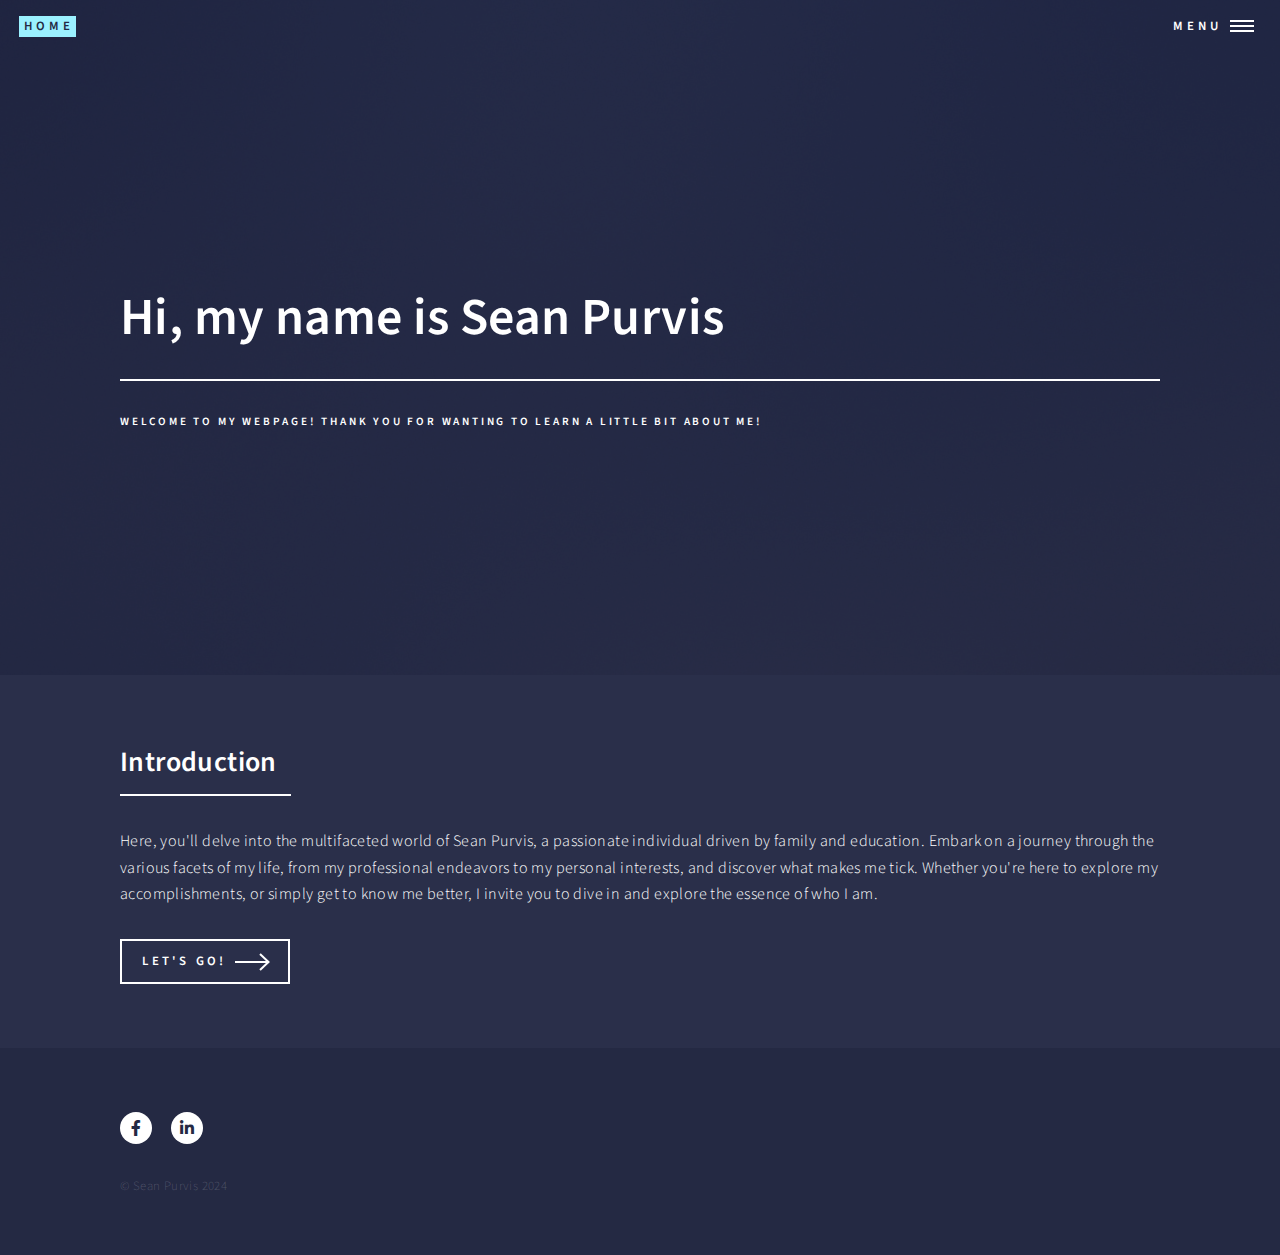
<file: index.html>
<!DOCTYPE HTML>

<html>
	<head>
		<title>Home</title>
		<meta charset="utf-8" >
		<meta name="viewport" content="width=device-width, initial-scale=1, user-scalable=no" >
		<link rel="stylesheet" href="assets/css/styles.min.css" >
		<noscript><link rel="stylesheet" href="assets/css/noscript.css" /></noscript>
	</head>
	<body class="is-preload">

		<!-- Wrapper -->
			<div id="wrapper">

				<!-- Header -->
					<header id="header" class="alt">
						<a href="index.html" class="logo"><strong>Home</strong> 
						<nav>
							<a href="#menu">Menu</a>
						</nav>
					</header>

				<!-- Menu -->
					<nav id="menu">
						<ul class="links">
							
							<li><a href="https://profile.indeed.com/p/seanp-sp39ia1" target="_blank">Résumé</a></li>
							<li><a href="hobbies.html">Hobbies</a></li>
							<li><a href="contact.html">Contact Me</a></li>
						</ul>
						
					</nav>

				<!-- Banner -->
					<section id="banner" class="major">
						<div class="inner">
							<header class="major">
								<h1>Hi, my name is Sean Purvis</h1>
							</header>
							<div class="content">
								<p>Welcome to My Webpage!  Thank you for wanting to learn a little bit about me!</p>
						
							</div>
						</div>
					</section>

				<!-- Main -->
					<div id="main">

						<!-- Two -->
							<section id="two">
								<div class="inner">
									<header class="major">
										<h2>Introduction</h2>
									</header>
									<p>
									Here, you'll delve into the multifaceted world of Sean Purvis, a passionate individual driven by family and education. Embark on a journey through the various facets of my life, from my professional endeavors to my personal interests, and discover what makes me tick. Whether you're here to explore my accomplishments, or simply get to know me better, I invite you to dive in and explore the essence of who I am.</p>
									<ul class="actions">
										<li><a href="hobbies.html" class="button next">Let's Go!</a></li>
									</ul>
								</div>
							</section>

					</div>

				<!-- Footer -->
					<footer id="footer">
						<div class="inner">
							<ul class="icons">
								
								<li><a href="https://www.facebook.com/profile.php?id=100083365343655" class="icon brands alt fa-facebook-f"><span class="label">Facebook</span></a></li>
								<li><a href="https://www.linkedin.com/in/sean-purvis-195b46302/" class="icon brands alt fa-linkedin-in"><span class="label">LinkedIn</span></a></li>
								
							</ul>
							<ul class="copyright">
								<li>&copy; Sean Purvis 2024</li>
							</ul>
						</div>
					</footer>

			</div>

		<!-- Scripts -->
			<script src="assets/js/jquery.min.js"></script>
			<script src="assets/js/jquery.scrolly.min.js"></script>
			<script src="assets/js/jquery.scrollex.min.js"></script>
			<script src="assets/js/browser.min.js"></script>
			<script src="assets/js/breakpoints.min.js"></script>
			<script src="assets/js/util.js"></script>
			<script src="assets/js/main.js"></script>

	</body>
</html>
</file>
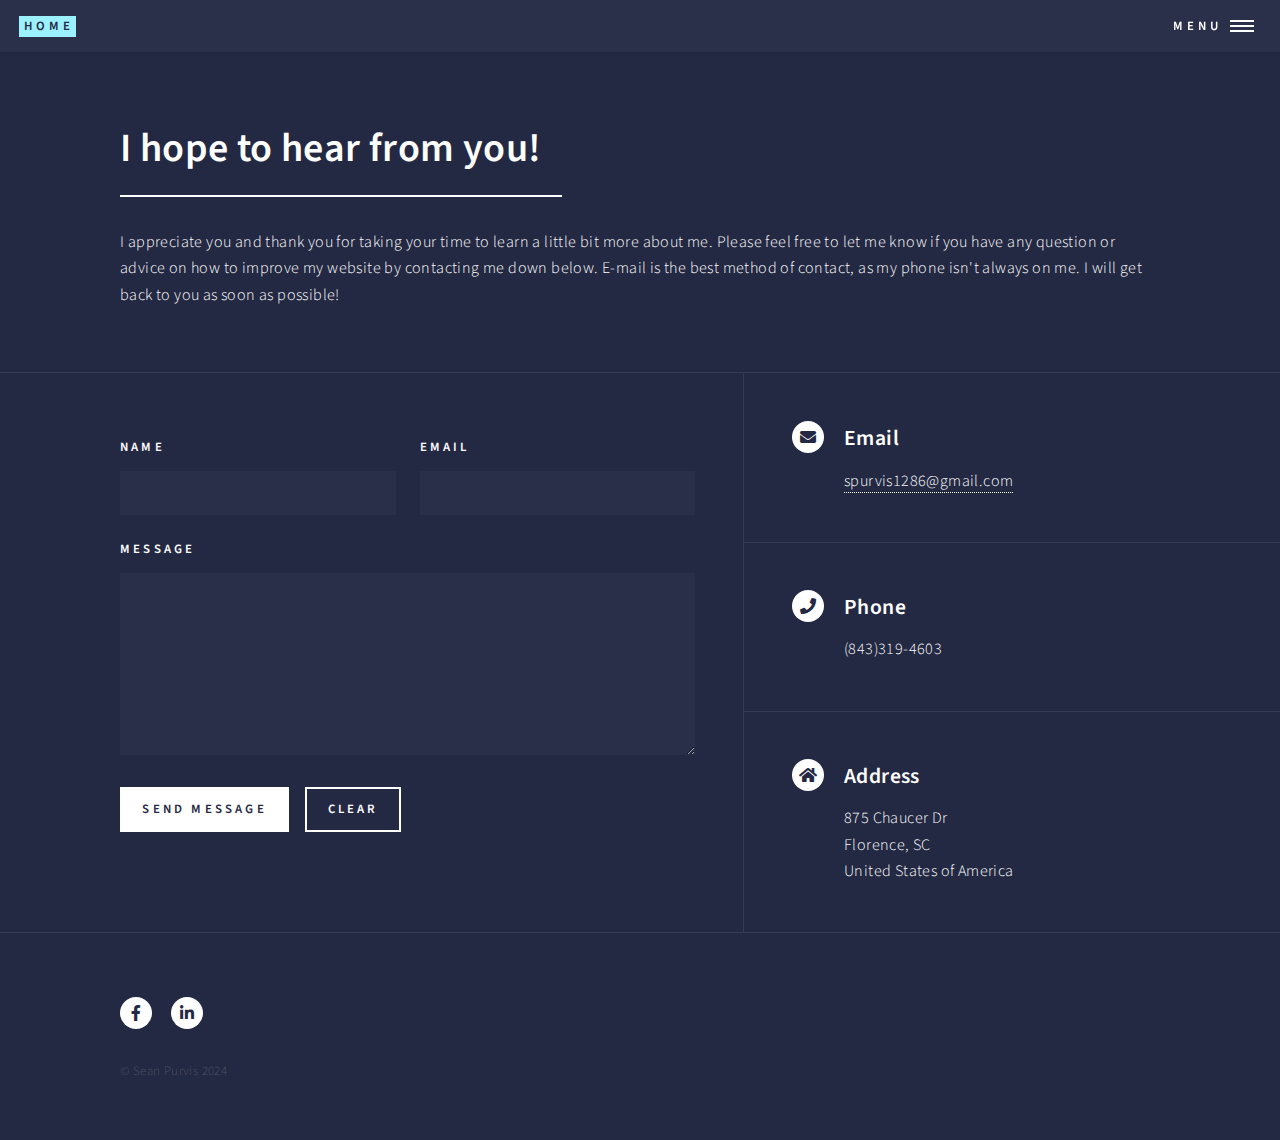
<file: contact.html>
<!DOCTYPE HTML>

<html>
	<head>
		<title>Contact Me</title>
		<meta charset="utf-8" />
		<meta name="viewport" content="width=device-width, initial-scale=1, user-scalable=no" />
		<link rel="stylesheet" href="assets/css/styles.min.css" />
		<noscript><link rel="stylesheet" href="assets/css/noscript.css" /></noscript>
	</head>
	<body class="is-preload">

		<!-- Wrapper -->
			<div id="wrapper">

				<!-- Header -->
					<header id="header">
						<a href="index.html" class="logo"><strong>Home</strong><span></span></a>
						<nav>
							<a href="#menu">Menu</a>
						</nav>
					</header>

				<!-- Menu -->
					<nav id="menu">
						<ul class="links">
							<li><a href="index.html">Home</a></li>
							<li><a href="https://profile.indeed.com/p/seanp-sp39ia1" target="_blank">Résumé</a></li>
							<li><a href="hobbies.html">Hobbies</a></li>
						</ul>
					</nav>

				<!-- Main -->
					<div id="main" class="alt">

						<!-- One -->
							<section id="one">
								<div class="inner">
									<header class="major">
										<h1>I hope to hear from you!</h1>
									</header>
									<p>I appreciate you and thank you for taking your time to learn a little bit more about me.  Please feel free to let me know if you have any question or advice on how to improve my website by contacting me down below.  E-mail is the best method of contact, as my phone isn't always on me.  I will get back to you as soon as possible!</p>
									<p></p>
								</div>
							</section>

					</div>

				<!-- Contact -->
					<section id="contact">
						<div class="inner">
							<section>
								<form method="post" action="#">
									<div class="fields">
										<div class="field half">
											<label for="name">Name</label>
											<input type="text" name="name" id="name" />
										</div>
										<div class="field half">
											<label for="email">Email</label>
											<input type="text" name="email" id="email" />
										</div>
										<div class="field">
											<label for="message">Message</label>
											<textarea name="message" id="message" rows="6"></textarea>
										</div>
									</div>
									<ul class="actions">
										<li><input type="submit" value="Send Message" class="primary" /></li>
										<li><input type="reset" value="Clear" /></li>
									</ul>
								</form>
							</section>
							<section class="split">
								<section>
									<div class="contact-method">
										<span class="icon solid alt fa-envelope"></span>
										<h3>Email</h3>
										<a href="#">spurvis1286@gmail.com</a>
									</div>
								</section>
								<section>
									<div class="contact-method">
										<span class="icon solid alt fa-phone"></span>
										<h3>Phone</h3>
										<span>(843)319-4603</span>
									</div>
								</section>
								<section>
									<div class="contact-method">
										<span class="icon solid alt fa-home"></span>
										<h3>Address</h3>
										<span>875 Chaucer Dr<br />
										Florence, SC<br />
										United States of America</span>
									</div>
								</section>
							</section>
						</div>
					</section>

				<!-- Footer -->
					<footer id="footer">
						<div class="inner">
							<ul class="icons">
								
								<li><a href="https://www.facebook.com/profile.php?id=100083365343655" class="icon brands alt fa-facebook-f"><span class="label">Facebook</span></a></li>
								<li><a href="https://www.linkedin.com/in/sean-purvis-195b46302/" class="icon brands alt fa-linkedin-in"><span class="label">LinkedIn</span></a></li>
								
							</ul>
							<ul class="copyright">
								<li>&copy; Sean Purvis 2024</li>
							</ul>
						</div>
					</footer>

			</div>

		<!-- Scripts -->
			<script src="assets/js/jquery.min.js"></script>
			<script src="assets/js/jquery.scrolly.min.js"></script>
			<script src="assets/js/jquery.scrollex.min.js"></script>
			<script src="assets/js/browser.min.js"></script>
			<script src="assets/js/breakpoints.min.js"></script>
			<script src="assets/js/util.js"></script>
			<script src="assets/js/main.js"></script>

	</body>
</html>
</file>
<file: assets/css/noscript.css>
/* Banner */

	body.is-preload #banner:after {
		opacity: 0.85;
	}

	body.is-preload #banner > .inner {
		-moz-filter: none;
		-webkit-filter: none;
		-ms-filter: none;
		filter: none;
		-moz-transform: none;
		-webkit-transform: none;
		-ms-transform: none;
		transform: none;
		opacity: 1;
	}
</file>
<file: assets/css/styles.min.css>
@import url(fontawesome-all.min.css);@import url(https://fonts.googleapis.com/css?family=Source+Sans+Pro:300,300italic,600,600italic);html,body,div,span,applet,object,iframe,h1,h2,h3,h4,h5,h6,p,blockquote,pre,a,abbr,acronym,address,big,cite,code,del,dfn,em,img,ins,kbd,q,s,samp,small,strike,strong,sub,sup,tt,var,b,u,i,center,dl,dt,dd,ol,ul,li,fieldset,form,label,legend,table,caption,tbody,tfoot,thead,tr,th,td,article,aside,canvas,details,embed,figure,figcaption,footer,header,hgroup,menu,nav,output,ruby,section,summary,time,mark,audio,video{margin:0;padding:0;border:0;font-size:100%;font:inherit;vertical-align:baseline}article,aside,details,figcaption,figure,footer,header,hgroup,menu,nav,section{display:block}body{line-height:1}ol,ul{list-style:none}blockquote,q{quotes:none}blockquote:before,blockquote:after,q:before,q:after{content:'';content:none}table{border-collapse:collapse;border-spacing:0}body{-webkit-text-size-adjust:none}mark{background-color:#fff0;color:inherit}input::-moz-focus-inner{border:0;padding:0}input,select,textarea{-moz-appearance:none;-webkit-appearance:none;-ms-appearance:none;appearance:none}@-ms-viewport{width:device-width}body{-ms-overflow-style:scrollbar}@media screen and (max-width:480px){html,body{min-width:320px}}html{box-sizing:border-box}*,*:before,*:after{box-sizing:inherit}body{background:#242943}body.is-preload *,body.is-preload *:before,body.is-preload *:after{-moz-animation:none!important;-webkit-animation:none!important;-ms-animation:none!important;animation:none!important;-moz-transition:none!important;-webkit-transition:none!important;-ms-transition:none!important;transition:none!important}body,input,select,textarea{color:#fff;font-family:"Source Sans Pro",Helvetica,sans-serif;font-size:17pt;font-weight:300;letter-spacing:.025em;line-height:1.65}@media screen and (max-width:1680px){body,input,select,textarea{font-size:14pt}}@media screen and (max-width:1280px){body,input,select,textarea{font-size:12pt}}@media screen and (max-width:360px){body,input,select,textarea{font-size:11pt}}a{-moz-transition:color 0.2s ease-in-out,border-bottom-color 0.2s ease-in-out;-webkit-transition:color 0.2s ease-in-out,border-bottom-color 0.2s ease-in-out;-ms-transition:color 0.2s ease-in-out,border-bottom-color 0.2s ease-in-out;transition:color 0.2s ease-in-out,border-bottom-color 0.2s ease-in-out;border-bottom:dotted 1px;color:inherit;text-decoration:none}a:hover{border-bottom-color:#fff0;color:#9bf1ff!important}a:active{color:#53e3fb!important}strong,b{color:#fff;font-weight:600}em,i{font-style:italic}p{margin:0 0 2em 0}h1,h2,h3,h4,h5,h6{color:#fff;font-weight:600;line-height:1.65;margin:0 0 1em 0}h1 a,h2 a,h3 a,h4 a,h5 a,h6 a{color:inherit;border-bottom:0}h1{font-size:2.5em}h2{font-size:1.75em}h3{font-size:1.35em}h4{font-size:1.1em}h5{font-size:.9em}h6{font-size:.7em}@media screen and (max-width:736px){h1{font-size:2em}h2{font-size:1.5em}h3{font-size:1.25em}}sub{font-size:.8em;position:relative;top:.5em}sup{font-size:.8em;position:relative;top:-.5em}blockquote{border-left:solid 4px rgb(212 212 255 / .1);font-style:italic;margin:0 0 2em 0;padding:.5em 0 .5em 2em}code{background:rgb(212 212 255 / .035);font-family:"Courier New",monospace;font-size:.9em;margin:0 .25em;padding:.25em .65em}pre{-webkit-overflow-scrolling:touch;font-family:"Courier New",monospace;font-size:.9em;margin:0 0 2em 0}pre code{display:block;line-height:1.75;padding:1em 1.5em;overflow-x:auto}hr{border:0;border-bottom:solid 1px rgb(212 212 255 / .1);margin:2em 0}hr.major{margin:3em 0}.align-left{text-align:left}.align-center{text-align:center}.align-right{text-align:right}.row{display:flex;flex-wrap:wrap;box-sizing:border-box;align-items:stretch}.row>*{box-sizing:border-box}.row.gtr-uniform>*>:last-child{margin-bottom:0}.row.aln-left{justify-content:flex-start}.row.aln-center{justify-content:center}.row.aln-right{justify-content:flex-end}.row.aln-top{align-items:flex-start}.row.aln-middle{align-items:center}.row.aln-bottom{align-items:flex-end}.row>.imp{order:-1}.row>.col-1{width:8.33333%}.row>.off-1{margin-left:8.33333%}.row>.col-2{width:16.66667%}.row>.off-2{margin-left:16.66667%}.row>.col-3{width:25%}.row>.off-3{margin-left:25%}.row>.col-4{width:33.33333%}.row>.off-4{margin-left:33.33333%}.row>.col-5{width:41.66667%}.row>.off-5{margin-left:41.66667%}.row>.col-6{width:50%}.row>.off-6{margin-left:50%}.row>.col-7{width:58.33333%}.row>.off-7{margin-left:58.33333%}.row>.col-8{width:66.66667%}.row>.off-8{margin-left:66.66667%}.row>.col-9{width:75%}.row>.off-9{margin-left:75%}.row>.col-10{width:83.33333%}.row>.off-10{margin-left:83.33333%}.row>.col-11{width:91.66667%}.row>.off-11{margin-left:91.66667%}.row>.col-12{width:100%}.row>.off-12{margin-left:100%}.row.gtr-0{margin-top:0;margin-left:0em}.row.gtr-0>*{padding:0 0 0 0em}.row.gtr-0.gtr-uniform{margin-top:0em}.row.gtr-0.gtr-uniform>*{padding-top:0em}.row.gtr-25{margin-top:0;margin-left:-.5em}.row.gtr-25>*{padding:0 0 0 .5em}.row.gtr-25.gtr-uniform{margin-top:-.5em}.row.gtr-25.gtr-uniform>*{padding-top:.5em}.row.gtr-50{margin-top:0;margin-left:-1em}.row.gtr-50>*{padding:0 0 0 1em}.row.gtr-50.gtr-uniform{margin-top:-1em}.row.gtr-50.gtr-uniform>*{padding-top:1em}.row{margin-top:0;margin-left:-2em}.row>*{padding:0 0 0 2em}.row.gtr-uniform{margin-top:-2em}.row.gtr-uniform>*{padding-top:2em}.row.gtr-150{margin-top:0;margin-left:-3em}.row.gtr-150>*{padding:0 0 0 3em}.row.gtr-150.gtr-uniform{margin-top:-3em}.row.gtr-150.gtr-uniform>*{padding-top:3em}.row.gtr-200{margin-top:0;margin-left:-4em}.row.gtr-200>*{padding:0 0 0 4em}.row.gtr-200.gtr-uniform{margin-top:-4em}.row.gtr-200.gtr-uniform>*{padding-top:4em}@media screen and (max-width:1680px){.row{display:flex;flex-wrap:wrap;box-sizing:border-box;align-items:stretch}.row>*{box-sizing:border-box}.row.gtr-uniform>*>:last-child{margin-bottom:0}.row.aln-left{justify-content:flex-start}.row.aln-center{justify-content:center}.row.aln-right{justify-content:flex-end}.row.aln-top{align-items:flex-start}.row.aln-middle{align-items:center}.row.aln-bottom{align-items:flex-end}.row>.imp-xlarge{order:-1}.row>.col-1-xlarge{width:8.33333%}.row>.off-1-xlarge{margin-left:8.33333%}.row>.col-2-xlarge{width:16.66667%}.row>.off-2-xlarge{margin-left:16.66667%}.row>.col-3-xlarge{width:25%}.row>.off-3-xlarge{margin-left:25%}.row>.col-4-xlarge{width:33.33333%}.row>.off-4-xlarge{margin-left:33.33333%}.row>.col-5-xlarge{width:41.66667%}.row>.off-5-xlarge{margin-left:41.66667%}.row>.col-6-xlarge{width:50%}.row>.off-6-xlarge{margin-left:50%}.row>.col-7-xlarge{width:58.33333%}.row>.off-7-xlarge{margin-left:58.33333%}.row>.col-8-xlarge{width:66.66667%}.row>.off-8-xlarge{margin-left:66.66667%}.row>.col-9-xlarge{width:75%}.row>.off-9-xlarge{margin-left:75%}.row>.col-10-xlarge{width:83.33333%}.row>.off-10-xlarge{margin-left:83.33333%}.row>.col-11-xlarge{width:91.66667%}.row>.off-11-xlarge{margin-left:91.66667%}.row>.col-12-xlarge{width:100%}.row>.off-12-xlarge{margin-left:100%}.row.gtr-0{margin-top:0;margin-left:0em}.row.gtr-0>*{padding:0 0 0 0em}.row.gtr-0.gtr-uniform{margin-top:0em}.row.gtr-0.gtr-uniform>*{padding-top:0em}.row.gtr-25{margin-top:0;margin-left:-.5em}.row.gtr-25>*{padding:0 0 0 .5em}.row.gtr-25.gtr-uniform{margin-top:-.5em}.row.gtr-25.gtr-uniform>*{padding-top:.5em}.row.gtr-50{margin-top:0;margin-left:-1em}.row.gtr-50>*{padding:0 0 0 1em}.row.gtr-50.gtr-uniform{margin-top:-1em}.row.gtr-50.gtr-uniform>*{padding-top:1em}.row{margin-top:0;margin-left:-2em}.row>*{padding:0 0 0 2em}.row.gtr-uniform{margin-top:-2em}.row.gtr-uniform>*{padding-top:2em}.row.gtr-150{margin-top:0;margin-left:-3em}.row.gtr-150>*{padding:0 0 0 3em}.row.gtr-150.gtr-uniform{margin-top:-3em}.row.gtr-150.gtr-uniform>*{padding-top:3em}.row.gtr-200{margin-top:0;margin-left:-4em}.row.gtr-200>*{padding:0 0 0 4em}.row.gtr-200.gtr-uniform{margin-top:-4em}.row.gtr-200.gtr-uniform>*{padding-top:4em}}@media screen and (max-width:1280px){.row{display:flex;flex-wrap:wrap;box-sizing:border-box;align-items:stretch}.row>*{box-sizing:border-box}.row.gtr-uniform>*>:last-child{margin-bottom:0}.row.aln-left{justify-content:flex-start}.row.aln-center{justify-content:center}.row.aln-right{justify-content:flex-end}.row.aln-top{align-items:flex-start}.row.aln-middle{align-items:center}.row.aln-bottom{align-items:flex-end}.row>.imp-large{order:-1}.row>.col-1-large{width:8.33333%}.row>.off-1-large{margin-left:8.33333%}.row>.col-2-large{width:16.66667%}.row>.off-2-large{margin-left:16.66667%}.row>.col-3-large{width:25%}.row>.off-3-large{margin-left:25%}.row>.col-4-large{width:33.33333%}.row>.off-4-large{margin-left:33.33333%}.row>.col-5-large{width:41.66667%}.row>.off-5-large{margin-left:41.66667%}.row>.col-6-large{width:50%}.row>.off-6-large{margin-left:50%}.row>.col-7-large{width:58.33333%}.row>.off-7-large{margin-left:58.33333%}.row>.col-8-large{width:66.66667%}.row>.off-8-large{margin-left:66.66667%}.row>.col-9-large{width:75%}.row>.off-9-large{margin-left:75%}.row>.col-10-large{width:83.33333%}.row>.off-10-large{margin-left:83.33333%}.row>.col-11-large{width:91.66667%}.row>.off-11-large{margin-left:91.66667%}.row>.col-12-large{width:100%}.row>.off-12-large{margin-left:100%}.row.gtr-0{margin-top:0;margin-left:0em}.row.gtr-0>*{padding:0 0 0 0em}.row.gtr-0.gtr-uniform{margin-top:0em}.row.gtr-0.gtr-uniform>*{padding-top:0em}.row.gtr-25{margin-top:0;margin-left:-.375em}.row.gtr-25>*{padding:0 0 0 .375em}.row.gtr-25.gtr-uniform{margin-top:-.375em}.row.gtr-25.gtr-uniform>*{padding-top:.375em}.row.gtr-50{margin-top:0;margin-left:-.75em}.row.gtr-50>*{padding:0 0 0 .75em}.row.gtr-50.gtr-uniform{margin-top:-.75em}.row.gtr-50.gtr-uniform>*{padding-top:.75em}.row{margin-top:0;margin-left:-1.5em}.row>*{padding:0 0 0 1.5em}.row.gtr-uniform{margin-top:-1.5em}.row.gtr-uniform>*{padding-top:1.5em}.row.gtr-150{margin-top:0;margin-left:-2.25em}.row.gtr-150>*{padding:0 0 0 2.25em}.row.gtr-150.gtr-uniform{margin-top:-2.25em}.row.gtr-150.gtr-uniform>*{padding-top:2.25em}.row.gtr-200{margin-top:0;margin-left:-3em}.row.gtr-200>*{padding:0 0 0 3em}.row.gtr-200.gtr-uniform{margin-top:-3em}.row.gtr-200.gtr-uniform>*{padding-top:3em}}@media screen and (max-width:980px){.row{display:flex;flex-wrap:wrap;box-sizing:border-box;align-items:stretch}.row>*{box-sizing:border-box}.row.gtr-uniform>*>:last-child{margin-bottom:0}.row.aln-left{justify-content:flex-start}.row.aln-center{justify-content:center}.row.aln-right{justify-content:flex-end}.row.aln-top{align-items:flex-start}.row.aln-middle{align-items:center}.row.aln-bottom{align-items:flex-end}.row>.imp-medium{order:-1}.row>.col-1-medium{width:8.33333%}.row>.off-1-medium{margin-left:8.33333%}.row>.col-2-medium{width:16.66667%}.row>.off-2-medium{margin-left:16.66667%}.row>.col-3-medium{width:25%}.row>.off-3-medium{margin-left:25%}.row>.col-4-medium{width:33.33333%}.row>.off-4-medium{margin-left:33.33333%}.row>.col-5-medium{width:41.66667%}.row>.off-5-medium{margin-left:41.66667%}.row>.col-6-medium{width:50%}.row>.off-6-medium{margin-left:50%}.row>.col-7-medium{width:58.33333%}.row>.off-7-medium{margin-left:58.33333%}.row>.col-8-medium{width:66.66667%}.row>.off-8-medium{margin-left:66.66667%}.row>.col-9-medium{width:75%}.row>.off-9-medium{margin-left:75%}.row>.col-10-medium{width:83.33333%}.row>.off-10-medium{margin-left:83.33333%}.row>.col-11-medium{width:91.66667%}.row>.off-11-medium{margin-left:91.66667%}.row>.col-12-medium{width:100%}.row>.off-12-medium{margin-left:100%}.row.gtr-0{margin-top:0;margin-left:0em}.row.gtr-0>*{padding:0 0 0 0em}.row.gtr-0.gtr-uniform{margin-top:0em}.row.gtr-0.gtr-uniform>*{padding-top:0em}.row.gtr-25{margin-top:0;margin-left:-.375em}.row.gtr-25>*{padding:0 0 0 .375em}.row.gtr-25.gtr-uniform{margin-top:-.375em}.row.gtr-25.gtr-uniform>*{padding-top:.375em}.row.gtr-50{margin-top:0;margin-left:-.75em}.row.gtr-50>*{padding:0 0 0 .75em}.row.gtr-50.gtr-uniform{margin-top:-.75em}.row.gtr-50.gtr-uniform>*{padding-top:.75em}.row{margin-top:0;margin-left:-1.5em}.row>*{padding:0 0 0 1.5em}.row.gtr-uniform{margin-top:-1.5em}.row.gtr-uniform>*{padding-top:1.5em}.row.gtr-150{margin-top:0;margin-left:-2.25em}.row.gtr-150>*{padding:0 0 0 2.25em}.row.gtr-150.gtr-uniform{margin-top:-2.25em}.row.gtr-150.gtr-uniform>*{padding-top:2.25em}.row.gtr-200{margin-top:0;margin-left:-3em}.row.gtr-200>*{padding:0 0 0 3em}.row.gtr-200.gtr-uniform{margin-top:-3em}.row.gtr-200.gtr-uniform>*{padding-top:3em}}@media screen and (max-width:736px){.row{display:flex;flex-wrap:wrap;box-sizing:border-box;align-items:stretch}.row>*{box-sizing:border-box}.row.gtr-uniform>*>:last-child{margin-bottom:0}.row.aln-left{justify-content:flex-start}.row.aln-center{justify-content:center}.row.aln-right{justify-content:flex-end}.row.aln-top{align-items:flex-start}.row.aln-middle{align-items:center}.row.aln-bottom{align-items:flex-end}.row>.imp-small{order:-1}.row>.col-1-small{width:8.33333%}.row>.off-1-small{margin-left:8.33333%}.row>.col-2-small{width:16.66667%}.row>.off-2-small{margin-left:16.66667%}.row>.col-3-small{width:25%}.row>.off-3-small{margin-left:25%}.row>.col-4-small{width:33.33333%}.row>.off-4-small{margin-left:33.33333%}.row>.col-5-small{width:41.66667%}.row>.off-5-small{margin-left:41.66667%}.row>.col-6-small{width:50%}.row>.off-6-small{margin-left:50%}.row>.col-7-small{width:58.33333%}.row>.off-7-small{margin-left:58.33333%}.row>.col-8-small{width:66.66667%}.row>.off-8-small{margin-left:66.66667%}.row>.col-9-small{width:75%}.row>.off-9-small{margin-left:75%}.row>.col-10-small{width:83.33333%}.row>.off-10-small{margin-left:83.33333%}.row>.col-11-small{width:91.66667%}.row>.off-11-small{margin-left:91.66667%}.row>.col-12-small{width:100%}.row>.off-12-small{margin-left:100%}.row.gtr-0{margin-top:0;margin-left:0em}.row.gtr-0>*{padding:0 0 0 0em}.row.gtr-0.gtr-uniform{margin-top:0em}.row.gtr-0.gtr-uniform>*{padding-top:0em}.row.gtr-25{margin-top:0;margin-left:-.3125em}.row.gtr-25>*{padding:0 0 0 .3125em}.row.gtr-25.gtr-uniform{margin-top:-.3125em}.row.gtr-25.gtr-uniform>*{padding-top:.3125em}.row.gtr-50{margin-top:0;margin-left:-.625em}.row.gtr-50>*{padding:0 0 0 .625em}.row.gtr-50.gtr-uniform{margin-top:-.625em}.row.gtr-50.gtr-uniform>*{padding-top:.625em}.row{margin-top:0;margin-left:-1.25em}.row>*{padding:0 0 0 1.25em}.row.gtr-uniform{margin-top:-1.25em}.row.gtr-uniform>*{padding-top:1.25em}.row.gtr-150{margin-top:0;margin-left:-1.875em}.row.gtr-150>*{padding:0 0 0 1.875em}.row.gtr-150.gtr-uniform{margin-top:-1.875em}.row.gtr-150.gtr-uniform>*{padding-top:1.875em}.row.gtr-200{margin-top:0;margin-left:-2.5em}.row.gtr-200>*{padding:0 0 0 2.5em}.row.gtr-200.gtr-uniform{margin-top:-2.5em}.row.gtr-200.gtr-uniform>*{padding-top:2.5em}}@media screen and (max-width:480px){.row{display:flex;flex-wrap:wrap;box-sizing:border-box;align-items:stretch}.row>*{box-sizing:border-box}.row.gtr-uniform>*>:last-child{margin-bottom:0}.row.aln-left{justify-content:flex-start}.row.aln-center{justify-content:center}.row.aln-right{justify-content:flex-end}.row.aln-top{align-items:flex-start}.row.aln-middle{align-items:center}.row.aln-bottom{align-items:flex-end}.row>.imp-xsmall{order:-1}.row>.col-1-xsmall{width:8.33333%}.row>.off-1-xsmall{margin-left:8.33333%}.row>.col-2-xsmall{width:16.66667%}.row>.off-2-xsmall{margin-left:16.66667%}.row>.col-3-xsmall{width:25%}.row>.off-3-xsmall{margin-left:25%}.row>.col-4-xsmall{width:33.33333%}.row>.off-4-xsmall{margin-left:33.33333%}.row>.col-5-xsmall{width:41.66667%}.row>.off-5-xsmall{margin-left:41.66667%}.row>.col-6-xsmall{width:50%}.row>.off-6-xsmall{margin-left:50%}.row>.col-7-xsmall{width:58.33333%}.row>.off-7-xsmall{margin-left:58.33333%}.row>.col-8-xsmall{width:66.66667%}.row>.off-8-xsmall{margin-left:66.66667%}.row>.col-9-xsmall{width:75%}.row>.off-9-xsmall{margin-left:75%}.row>.col-10-xsmall{width:83.33333%}.row>.off-10-xsmall{margin-left:83.33333%}.row>.col-11-xsmall{width:91.66667%}.row>.off-11-xsmall{margin-left:91.66667%}.row>.col-12-xsmall{width:100%}.row>.off-12-xsmall{margin-left:100%}.row.gtr-0{margin-top:0;margin-left:0em}.row.gtr-0>*{padding:0 0 0 0em}.row.gtr-0.gtr-uniform{margin-top:0em}.row.gtr-0.gtr-uniform>*{padding-top:0em}.row.gtr-25{margin-top:0;margin-left:-.3125em}.row.gtr-25>*{padding:0 0 0 .3125em}.row.gtr-25.gtr-uniform{margin-top:-.3125em}.row.gtr-25.gtr-uniform>*{padding-top:.3125em}.row.gtr-50{margin-top:0;margin-left:-.625em}.row.gtr-50>*{padding:0 0 0 .625em}.row.gtr-50.gtr-uniform{margin-top:-.625em}.row.gtr-50.gtr-uniform>*{padding-top:.625em}.row{margin-top:0;margin-left:-1.25em}.row>*{padding:0 0 0 1.25em}.row.gtr-uniform{margin-top:-1.25em}.row.gtr-uniform>*{padding-top:1.25em}.row.gtr-150{margin-top:0;margin-left:-1.875em}.row.gtr-150>*{padding:0 0 0 1.875em}.row.gtr-150.gtr-uniform{margin-top:-1.875em}.row.gtr-150.gtr-uniform>*{padding-top:1.875em}.row.gtr-200{margin-top:0;margin-left:-2.5em}.row.gtr-200>*{padding:0 0 0 2.5em}.row.gtr-200.gtr-uniform{margin-top:-2.5em}.row.gtr-200.gtr-uniform>*{padding-top:2.5em}}section.special,article.special{text-align:center}header.major{width:-moz-max-content;width:-webkit-max-content;width:-ms-max-content;width:max-content;margin-bottom:2em}header.major>:first-child{margin-bottom:0;width:calc(100% + 0.5em)}header.major>:first-child:after{content:'';background-color:#fff;display:block;height:2px;margin:.325em 0 .5em 0;width:100%}header.major>p{font-size:.7em;font-weight:600;letter-spacing:.25em;margin-bottom:0;text-transform:uppercase}body.is-ie header.major>:first-child:after{max-width:9em}body.is-ie header.major>h1:after{max-width:100%!important}@media screen and (max-width:736px){header.major>p br{display:none}}form{margin:0 0 2em 0}form>:last-child{margin-bottom:0}form>.fields{display:-moz-flex;display:-webkit-flex;display:-ms-flex;display:flex;-moz-flex-wrap:wrap;-webkit-flex-wrap:wrap;-ms-flex-wrap:wrap;flex-wrap:wrap;width:calc(100% + 3em);margin:-1.5em 0 2em -1.5em}form>.fields>.field{-moz-flex-grow:0;-webkit-flex-grow:0;-ms-flex-grow:0;flex-grow:0;-moz-flex-shrink:0;-webkit-flex-shrink:0;-ms-flex-shrink:0;flex-shrink:0;padding:1.5em 0 0 1.5em;width:calc(100% - 1.5em)}form>.fields>.field.half{width:calc(50% - 0.75em)}form>.fields>.field.third{width:calc(100%/3 - 0.5em)}form>.fields>.field.quarter{width:calc(25% - 0.375em)}@media screen and (max-width:480px){form>.fields{width:calc(100% + 3em);margin:-1.5em 0 2em -1.5em}form>.fields>.field{padding:1.5em 0 0 1.5em;width:calc(100% - 1.5em)}form>.fields>.field.half{width:calc(100% - 1.5em)}form>.fields>.field.third{width:calc(100% - 1.5em)}form>.fields>.field.quarter{width:calc(100% - 1.5em)}}label{color:#fff;display:block;font-size:.8em;font-weight:600;letter-spacing:.25em;margin:0 0 1em 0;text-transform:uppercase}input[type="text"],input[type="password"],input[type="email"],input[type="tel"],input[type="search"],input[type="url"],select,textarea{-moz-appearance:none;-webkit-appearance:none;-ms-appearance:none;appearance:none;background:rgb(212 212 255 / .035);border:none;border-radius:0;color:inherit;display:block;outline:0;padding:0 1em;text-decoration:none;width:100%}input[type="text"]:invalid,input[type="password"]:invalid,input[type="email"]:invalid,input[type="tel"]:invalid,input[type="search"]:invalid,input[type="url"]:invalid,select:invalid,textarea:invalid{box-shadow:none}input[type="text"]:focus,input[type="password"]:focus,input[type="email"]:focus,input[type="tel"]:focus,input[type="search"]:focus,input[type="url"]:focus,select:focus,textarea:focus{border-color:#9bf1ff;box-shadow:0 0 0 2px #9bf1ff}select{background-image:url("data:image/svg+xml;charset=utf8,%3Csvg xmlns='http://www.w3.org/2000/svg' width='40' height='40' preserveAspectRatio='none' viewBox='0 0 40 40'%3E%3Cpath d='M9.4,12.3l10.4,10.4l10.4-10.4c0.2-0.2,0.5-0.4,0.9-0.4c0.3,0,0.6,0.1,0.9,0.4l3.3,3.3c0.2,0.2,0.4,0.5,0.4,0.9 c0,0.4-0.1,0.6-0.4,0.9L20.7,31.9c-0.2,0.2-0.5,0.4-0.9,0.4c-0.3,0-0.6-0.1-0.9-0.4L4.3,17.3c-0.2-0.2-0.4-0.5-0.4-0.9 c0-0.4,0.1-0.6,0.4-0.9l3.3-3.3c0.2-0.2,0.5-0.4,0.9-0.4S9.1,12.1,9.4,12.3z' fill='rgba(212, 212, 255, 0.1)' /%3E%3C/svg%3E");background-size:1.25rem;background-repeat:no-repeat;background-position:calc(100% - 1rem) center;height:2.75em;padding-right:2.75em;text-overflow:ellipsis}select option{color:#fff;background:#242943}select:focus::-ms-value{background-color:#fff0}select::-ms-expand{display:none}input[type="text"],input[type="password"],input[type="email"],input[type="tel"],input[type="search"],input[type="url"],select{height:2.75em}textarea{padding:.75em 1em}input[type="checkbox"],input[type="radio"]{-moz-appearance:none;-webkit-appearance:none;-ms-appearance:none;appearance:none;display:block;float:left;margin-right:-2em;opacity:0;width:1em;z-index:-1}input[type="checkbox"]+label,input[type="radio"]+label{text-decoration:none;color:#fff;cursor:pointer;display:inline-block;font-weight:300;padding-left:2.65em;padding-right:.75em;position:relative}input[type="checkbox"]+label:before,input[type="radio"]+label:before{-moz-osx-font-smoothing:grayscale;-webkit-font-smoothing:antialiased;display:inline-block;font-style:normal;font-variant:normal;text-rendering:auto;line-height:1;text-transform:none!important;font-family:'Font Awesome 5 Free';font-weight:900}input[type="checkbox"]+label:before,input[type="radio"]+label:before{background:rgb(212 212 255 / .035);content:'';display:inline-block;font-size:.8em;height:2.0625em;left:0;letter-spacing:0;line-height:2.0625em;position:absolute;text-align:center;top:0;width:2.0625em}input[type="checkbox"]:checked+label:before,input[type="radio"]:checked+label:before{background:#fff;border-color:#9bf1ff;content:'\f00c';color:#242943}input[type="checkbox"]:focus+label:before,input[type="radio"]:focus+label:before{box-shadow:0 0 0 2px #9bf1ff}input[type="radio"]+label:before{border-radius:100%}::-webkit-input-placeholder{color:rgb(244 244 255 / .2)!important;opacity:1}:-moz-placeholder{color:rgb(244 244 255 / .2)!important;opacity:1}::-moz-placeholder{color:rgb(244 244 255 / .2)!important;opacity:1}:-ms-input-placeholder{color:rgb(244 244 255 / .2)!important;opacity:1}.box{border:solid 1px rgb(212 212 255 / .1);margin-bottom:2em;padding:1.5em}.box>:last-child,.box>:last-child>:last-child,.box>:last-child>:last-child>:last-child{margin-bottom:0}.box.alt{border:0;border-radius:0;padding:0}.icon{text-decoration:none;border-bottom:none;position:relative}.icon:before{-moz-osx-font-smoothing:grayscale;-webkit-font-smoothing:antialiased;display:inline-block;font-style:normal;font-variant:normal;text-rendering:auto;line-height:1;text-transform:none!important;font-family:'Font Awesome 5 Free';font-weight:400}.icon>.label{display:none}.icon:before{line-height:inherit}.icon.solid:before{font-weight:900}.icon.brands:before{font-family:'Font Awesome 5 Brands'}.icon.alt:before{background-color:#fff;border-radius:100%;color:#242943;display:inline-block;height:2em;line-height:2em;text-align:center;width:2em}a.icon.alt:before{-moz-transition:background-color 0.2s ease-in-out;-webkit-transition:background-color 0.2s ease-in-out;-ms-transition:background-color 0.2s ease-in-out;transition:background-color 0.2s ease-in-out}a.icon.alt:hover:before{background-color:#6fc3df}a.icon.alt:active:before{background-color:#37a6cb}.image{width:100%;height:auto;display:block;margin:auto}.image img{display:block}.image.left,.image.right{width:30%}.image.left img,.image.right img{width:100%}.image.left{float:left;margin:0 1.5em 1.25em 0;top:.25em}.image.right{float:right;margin:0 0 1.25em 1.5em;top:.25em}.image.fit{display:block;margin:0 0 2em 0;width:100%}.image.fit img{width:100%}.image.main{display:block;margin:2.5em 0;width:100%}.image.main img{width:100%}@media screen and (max-width:736px){.image.main{margin:1.5em 0}}ol{list-style:decimal;margin:0 0 2em 0;padding-left:1.25em}ol li{padding-left:.25em}ul{list-style:disc;margin:0 0 2em 0;padding-left:1em}ul li{padding-left:.5em}ul.alt{list-style:none;padding-left:0}ul.alt li{border-top:solid 1px rgb(212 212 255 / .1);padding:.5em 0}ul.alt li:first-child{border-top:0;padding-top:0}dl{margin:0 0 2em 0}dl dt{display:block;font-weight:600;margin:0 0 1em 0}dl dd{margin-left:2em}ul.actions{display:-moz-flex;display:-webkit-flex;display:-ms-flex;display:flex;cursor:default;list-style:none;margin-left:-1em;padding-left:0}ul.actions li{padding:0 0 0 1em;vertical-align:middle}ul.actions.special{-moz-justify-content:center;-webkit-justify-content:center;-ms-justify-content:center;justify-content:center;width:100%;margin-left:0}ul.actions.special li:first-child{padding-left:0}ul.actions.stacked{-moz-flex-direction:column;-webkit-flex-direction:column;-ms-flex-direction:column;flex-direction:column;margin-left:0}ul.actions.stacked li{padding:1.3em 0 0 0}ul.actions.stacked li:first-child{padding-top:0}ul.actions.fit{width:calc(100% + 1em)}ul.actions.fit li{-moz-flex-grow:1;-webkit-flex-grow:1;-ms-flex-grow:1;flex-grow:1;-moz-flex-shrink:1;-webkit-flex-shrink:1;-ms-flex-shrink:1;flex-shrink:1;width:100%}ul.actions.fit li>*{width:100%}ul.actions.fit.stacked{width:100%}ul.icons{cursor:default;list-style:none;padding-left:0}ul.icons li{display:inline-block;padding:0 1em 0 0}ul.icons li:last-child{padding-right:0}@media screen and (max-width:736px){ul.icons li{padding:0 .75em 0 0}}ul.pagination{cursor:default;list-style:none;padding-left:0}ul.pagination li{display:inline-block;padding-left:0;vertical-align:middle}ul.pagination li>.page{-moz-transition:background-color 0.2s ease-in-out,color 0.2s ease-in-out;-webkit-transition:background-color 0.2s ease-in-out,color 0.2s ease-in-out;-ms-transition:background-color 0.2s ease-in-out,color 0.2s ease-in-out;transition:background-color 0.2s ease-in-out,color 0.2s ease-in-out;border-bottom:0;display:inline-block;font-size:.8em;font-weight:600;height:1.5em;line-height:1.5em;margin:0 .125em;min-width:1.5em;padding:0 .5em;text-align:center}ul.pagination li>.page.active{background-color:#fff;color:#242943}ul.pagination li>.page.active:hover{background-color:#9bf1ff;color:#242943!important}ul.pagination li>.page.active:active{background-color:#53e3fb}ul.pagination li:first-child{padding-right:.75em}ul.pagination li:last-child{padding-left:.75em}@media screen and (max-width:480px){ul.pagination li:nth-child(n+2):nth-last-child(n+2){display:none}ul.pagination li:first-child{padding-right:0}}.table-wrapper{-webkit-overflow-scrolling:touch;overflow-x:auto}table{margin:0 0 2em 0;width:100%}table tbody tr{border:solid 1px rgb(212 212 255 / .1);border-left:0;border-right:0}table tbody tr:nth-child(2n+1){background-color:rgb(212 212 255 / .035)}table td{padding:.75em .75em}table th{color:#fff;font-size:.9em;font-weight:600;padding:0 .75em .75em .75em;text-align:left}table thead{border-bottom:solid 2px rgb(212 212 255 / .1)}table tfoot{border-top:solid 2px rgb(212 212 255 / .1)}table.alt{border-collapse:separate}table.alt tbody tr td{border:solid 1px rgb(212 212 255 / .1);border-left-width:0;border-top-width:0}table.alt tbody tr td:first-child{border-left-width:1px}table.alt tbody tr:first-child td{border-top-width:1px}table.alt thead{border-bottom:0}table.alt tfoot{border-top:0}input[type="submit"],input[type="reset"],input[type="button"],button,.button{-moz-appearance:none;-webkit-appearance:none;-ms-appearance:none;appearance:none;-moz-transition:background-color 0.2s ease-in-out,box-shadow 0.2s ease-in-out,color 0.2s ease-in-out;-webkit-transition:background-color 0.2s ease-in-out,box-shadow 0.2s ease-in-out,color 0.2s ease-in-out;-ms-transition:background-color 0.2s ease-in-out,box-shadow 0.2s ease-in-out,color 0.2s ease-in-out;transition:background-color 0.2s ease-in-out,box-shadow 0.2s ease-in-out,color 0.2s ease-in-out;background-color:#fff0;border:0;border-radius:0;box-shadow:inset 0 0 0 2px #fff;color:#fff;cursor:pointer;display:inline-block;font-size:.8em;font-weight:600;height:3.5em;letter-spacing:.25em;line-height:3.5em;padding:0 1.75em;text-align:center;text-decoration:none;text-transform:uppercase;white-space:nowrap}input[type="submit"]:hover,input[type="submit"]:active,input[type="reset"]:hover,input[type="reset"]:active,input[type="button"]:hover,input[type="button"]:active,button:hover,button:active,.button:hover,.button:active{box-shadow:inset 0 0 0 2px #9bf1ff;color:#9bf1ff}input[type="submit"]:active,input[type="reset"]:active,input[type="button"]:active,button:active,.button:active{background-color:rgb(155 241 255 / .1);box-shadow:inset 0 0 0 2px #53e3fb;color:#53e3fb}input[type="submit"].icon:before,input[type="reset"].icon:before,input[type="button"].icon:before,button.icon:before,.button.icon:before{margin-right:.5em}input[type="submit"].fit,input[type="reset"].fit,input[type="button"].fit,button.fit,.button.fit{width:100%}input[type="submit"].small,input[type="reset"].small,input[type="button"].small,button.small,.button.small{font-size:.6em}input[type="submit"].large,input[type="reset"].large,input[type="button"].large,button.large,.button.large{font-size:1.25em;height:3em;line-height:3em}input[type="submit"].next,input[type="reset"].next,input[type="button"].next,button.next,.button.next{padding-right:4.5em;position:relative}input[type="submit"].next:before,input[type="submit"].next:after,input[type="reset"].next:before,input[type="reset"].next:after,input[type="button"].next:before,input[type="button"].next:after,button.next:before,button.next:after,.button.next:before,.button.next:after{-moz-transition:opacity 0.2s ease-in-out;-webkit-transition:opacity 0.2s ease-in-out;-ms-transition:opacity 0.2s ease-in-out;transition:opacity 0.2s ease-in-out;background-position:center right;background-repeat:no-repeat;background-size:36px 24px;content:'';display:block;height:100%;position:absolute;right:1.5em;top:0;vertical-align:middle;width:36px}input[type="submit"].next:before,input[type="reset"].next:before,input[type="button"].next:before,button.next:before,.button.next:before{background-image:url("data:image/svg+xml;charset=utf8,%3Csvg xmlns='http://www.w3.org/2000/svg' xmlns:xlink='http://www.w3.org/1999/xlink' width='36px' height='24px' viewBox='0 0 36 24' zoomAndPan='disable'%3E%3Cstyle%3Eline %7B stroke: %23ffffff%3B stroke-width: 2px%3B %7D%3C/style%3E%3Cline x1='0' y1='12' x2='34' y2='12' /%3E%3Cline x1='25' y1='4' x2='34' y2='12.5' /%3E%3Cline x1='25' y1='20' x2='34' y2='11.5' /%3E%3C/svg%3E")}input[type="submit"].next:after,input[type="reset"].next:after,input[type="button"].next:after,button.next:after,.button.next:after{background-image:url("data:image/svg+xml;charset=utf8,%3Csvg xmlns='http://www.w3.org/2000/svg' xmlns:xlink='http://www.w3.org/1999/xlink' width='36px' height='24px' viewBox='0 0 36 24' zoomAndPan='disable'%3E%3Cstyle%3Eline %7B stroke: %239bf1ff%3B stroke-width: 2px%3B %7D%3C/style%3E%3Cline x1='0' y1='12' x2='34' y2='12' /%3E%3Cline x1='25' y1='4' x2='34' y2='12.5' /%3E%3Cline x1='25' y1='20' x2='34' y2='11.5' /%3E%3C/svg%3E");opacity:0;z-index:1}input[type="submit"].next:hover:after,input[type="submit"].next:active:after,input[type="reset"].next:hover:after,input[type="reset"].next:active:after,input[type="button"].next:hover:after,input[type="button"].next:active:after,button.next:hover:after,button.next:active:after,.button.next:hover:after,.button.next:active:after{opacity:1}@media screen and (max-width:1280px){input[type="submit"].next,input[type="reset"].next,input[type="button"].next,button.next,.button.next{padding-right:5em}}input[type="submit"].primary,input[type="reset"].primary,input[type="button"].primary,button.primary,.button.primary{background-color:#fff;box-shadow:none;color:#242943}input[type="submit"].primary:hover,input[type="submit"].primary:active,input[type="reset"].primary:hover,input[type="reset"].primary:active,input[type="button"].primary:hover,input[type="button"].primary:active,button.primary:hover,button.primary:active,.button.primary:hover,.button.primary:active{background-color:#9bf1ff;color:#242943!important}input[type="submit"].primary:active,input[type="reset"].primary:active,input[type="button"].primary:active,button.primary:active,.button.primary:active{background-color:#53e3fb}input[type="submit"].disabled,input[type="submit"]:disabled,input[type="reset"].disabled,input[type="reset"]:disabled,input[type="button"].disabled,input[type="button"]:disabled,button.disabled,button:disabled,.button.disabled,.button:disabled{pointer-events:none;cursor:default;opacity:.25}.tiles{display:-moz-flex;display:-webkit-flex;display:-ms-flex;display:flex;-moz-flex-wrap:wrap;-webkit-flex-wrap:wrap;-ms-flex-wrap:wrap;flex-wrap:wrap;border-top:0!important}.tiles+*{border-top:0!important}.tiles article{-moz-align-items:center;-webkit-align-items:center;-ms-align-items:center;align-items:center;display:-moz-flex;display:-webkit-flex;display:-ms-flex;display:flex;-moz-transition:-moz-transform 0.25s ease,opacity 0.25s ease,-moz-filter 1s ease,-webkit-filter 1s ease;-webkit-transition:-webkit-transform 0.25s ease,opacity 0.25s ease,-webkit-filter 1s ease,-webkit-filter 1s ease;-ms-transition:-ms-transform 0.25s ease,opacity 0.25s ease,-ms-filter 1s ease,-webkit-filter 1s ease;transition:transform 0.25s ease,opacity 0.25s ease,filter 1s ease,-webkit-filter 1s ease;padding:4em 4em 2em 4em;background-position:center;background-repeat:no-repeat;background-size:cover;cursor:default;height:40vh;max-height:40em;min-height:23em;overflow:hidden;position:relative;width:40%}.tiles article .image{display:none}.tiles article header{position:relative;z-index:3}.tiles article h3{font-size:1.75em}.tiles article h3 a:hover{color:inherit!important}.tiles article .link.primary{border:0;height:100%;left:0;position:absolute;top:0;width:100%;z-index:4}.tiles article:before{-moz-transition:opacity 0.5s ease;-webkit-transition:opacity 0.5s ease;-ms-transition:opacity 0.5s ease;transition:opacity 0.5s ease;bottom:0;content:'';display:block;height:100%;left:0;opacity:.85;position:absolute;width:100%;z-index:2}.tiles article:after{background-color:rgb(36 41 67 / .25);content:'';display:block;height:100%;left:0;position:absolute;top:0;width:100%;z-index:1}.tiles article:hover:before{opacity:0}.tiles article.is-transitioning{-moz-transform:scale(.95);-webkit-transform:scale(.95);-ms-transform:scale(.95);transform:scale(.95);-moz-filter:blur(.5em);-webkit-filter:blur(.5em);-ms-filter:blur(.5em);filter:blur(.5em);opacity:0}.tiles article:nth-child(4n - 1),.tiles article:nth-child(4n - 2){width:60%}.tiles article:nth-child(6n - 5):before{background-color:#6fc3df}.tiles article:nth-child(6n - 4):before{background-color:#8d82c4}.tiles article:nth-child(6n - 3):before{background-color:#ec8d81}.tiles article:nth-child(6n - 2):before{background-color:#e7b788}.tiles article:nth-child(6n - 1):before{background-color:#8ea9e8}.tiles article:nth-child(6n):before{background-color:#87c5a4}@media screen and (max-width:1280px){.tiles article{padding:4em 3em 2em 3em;height:30vh;max-height:30em;min-height:20em}}@media screen and (max-width:980px){.tiles article{width:50%!important}}@media screen and (max-width:736px){.tiles article{padding:3em 1.5em 1em 1.5em;height:16em;max-height:none;min-height:0}.tiles article h3{font-size:1.5em}}@media screen and (max-width:480px){.tiles{display:block}.tiles article{height:20em;width:100%!important}}.contact-method{margin:0 0 2em 0;padding-left:3.25em;position:relative}.contact-method .icon{left:0;position:absolute;top:0}.contact-method h3{margin:0 0 .5em 0}.spotlights{border-top:0!important}.spotlights+*{border-top:0!important}.spotlights>section{display:-moz-flex;display:-webkit-flex;display:-ms-flex;display:flex;-moz-flex-direction:row;-webkit-flex-direction:row;-ms-flex-direction:row;flex-direction:row;background-color:#2e3450}.spotlights>section>.image{background-position:center center;background-size:cover;border-radius:0;display:block;position:relative;width:30%}.spotlights>section>.image img{border-radius:0;display:block;max-width:100%}.spotlights>section>.image:before{background:rgb(36 41 67 / .9);content:'';display:block;height:100%;left:0;opacity:0;position:absolute;top:0;width:100%}.spotlights>section>.content{display:-moz-flex;display:-webkit-flex;display:-ms-flex;display:flex;-moz-flex-direction:column;-webkit-flex-direction:column;-ms-flex-direction:column;flex-direction:column;-moz-justify-content:center;-webkit-justify-content:center;-ms-justify-content:center;justify-content:center;-moz-align-items:center;-webkit-align-items:center;-ms-align-items:center;align-items:center;padding:2em 3em .1em 3em;width:70%}.spotlights>section>.content>.inner{margin:0 auto;max-width:100%;width:65em}.spotlights>section:nth-child(2n){-moz-flex-direction:row-reverse;-webkit-flex-direction:row-reverse;-ms-flex-direction:row-reverse;flex-direction:row-reverse;background-color:#333856}.spotlights>section:nth-child(2n)>.content{-moz-align-items:-moz-flex-end;-webkit-align-items:-webkit-flex-end;-ms-align-items:-ms-flex-end;align-items:flex-end}@media screen and (max-width:1680px){.spotlights>section>.image{width:40%}.spotlights>section>.content{width:60%}}@media screen and (max-width:1280px){.spotlights>section>.image{width:45%}.spotlights>section>.content{width:55%}}@media screen and (max-width:980px){.spotlights>section{display:block}.spotlights>section>.image{width:100%}.spotlights>section>.content{padding:4em 3em 2em 3em;width:100%}}@media screen and (max-width:736px){.spotlights>section>.content{padding:3em 1.5em 1em 1.5em}}@-moz-keyframes reveal-header{0%{top:-4em;opacity:0}100%{top:0;opacity:1}}@-webkit-keyframes reveal-header{0%{top:-4em;opacity:0}100%{top:0;opacity:1}}@-ms-keyframes reveal-header{0%{top:-4em;opacity:0}100%{top:0;opacity:1}}@keyframes reveal-header{0%{top:-4em;opacity:0}100%{top:0;opacity:1}}#header{display:-moz-flex;display:-webkit-flex;display:-ms-flex;display:flex;background-color:#2a2f4a;box-shadow:0 0 .25em 0 rgb(0 0 0 / .15);cursor:default;font-weight:600;height:3.25em;left:0;letter-spacing:.25em;line-height:3.25em;margin:0;position:fixed;text-transform:uppercase;top:0;width:100%;z-index:10000}#header .logo{border:0;display:inline-block;font-size:.8em;height:inherit;line-height:inherit;padding:0 1.5em}#header .logo strong{-moz-transition:background-color 0.2s ease-in-out,color 0.2s ease-in-out;-webkit-transition:background-color 0.2s ease-in-out,color 0.2s ease-in-out;-ms-transition:background-color 0.2s ease-in-out,color 0.2s ease-in-out;transition:background-color 0.2s ease-in-out,color 0.2s ease-in-out;background-color:#fff;color:#242943;display:inline-block;line-height:1.65em;margin-right:.325em;padding:0 .125em 0 .375em}#header .logo:hover strong{background-color:#9bf1ff}#header .logo:active strong{background-color:#53e3fb}#header nav{display:-moz-flex;display:-webkit-flex;display:-ms-flex;display:flex;-moz-justify-content:-moz-flex-end;-webkit-justify-content:-webkit-flex-end;-ms-justify-content:-ms-flex-end;justify-content:flex-end;-moz-flex-grow:1;-webkit-flex-grow:1;-ms-flex-grow:1;flex-grow:1;height:inherit;line-height:inherit}#header nav a{border:0;display:block;font-size:.8em;height:inherit;line-height:inherit;padding:0 .75em;position:relative;vertical-align:middle}#header nav a:last-child{padding-right:1.5em}#header nav a[href="#menu"]{padding-right:3.325em!important}#header nav a[href="#menu"]:before,#header nav a[href="#menu"]:after{background-image:url("data:image/svg+xml;charset=utf8,%3Csvg xmlns='http://www.w3.org/2000/svg' width='24' height='32' viewBox='0 0 24 32' preserveAspectRatio='none'%3E%3Cstyle%3Eline %7B stroke-width: 2px%3B stroke: %23ffffff%3B %7D%3C/style%3E%3Cline x1='0' y1='11' x2='24' y2='11' /%3E%3Cline x1='0' y1='21' x2='24' y2='21' /%3E%3Cline x1='0' y1='16' x2='24' y2='16' /%3E%3C/svg%3E");background-position:center;background-repeat:no-repeat;background-size:24px 32px;content:'';display:block;height:100%;position:absolute;right:1.5em;top:0;vertical-align:middle;width:24px}#header nav a[href="#menu"]:after{-moz-transition:opacity 0.2s ease-in-out;-webkit-transition:opacity 0.2s ease-in-out;-ms-transition:opacity 0.2s ease-in-out;transition:opacity 0.2s ease-in-out;background-image:url("data:image/svg+xml;charset=utf8,%3Csvg xmlns='http://www.w3.org/2000/svg' width='24' height='32' viewBox='0 0 24 32' preserveAspectRatio='none'%3E%3Cstyle%3Eline %7B stroke-width: 2px%3B stroke: %239bf1ff%3B %7D%3C/style%3E%3Cline x1='0' y1='11' x2='24' y2='11' /%3E%3Cline x1='0' y1='21' x2='24' y2='21' /%3E%3Cline x1='0' y1='16' x2='24' y2='16' /%3E%3C/svg%3E");opacity:0;z-index:1}#header nav a[href="#menu"]:hover:after,#header nav a[href="#menu"]:active:after{opacity:1}#header nav a[href="#menu"]:last-child{padding-right:3.875em!important}#header nav a[href="#menu"]:last-child:before,#header nav a[href="#menu"]:last-child:after{right:2em}#header.reveal{-moz-animation:reveal-header 0.35s ease;-webkit-animation:reveal-header 0.35s ease;-ms-animation:reveal-header 0.35s ease;animation:reveal-header 0.35s ease}#header.alt{-moz-transition:opacity 2.5s ease;-webkit-transition:opacity 2.5s ease;-ms-transition:opacity 2.5s ease;transition:opacity 2.5s ease;-moz-transition-delay:0.75s;-webkit-transition-delay:0.75s;-ms-transition-delay:0.75s;transition-delay:0.75s;-moz-animation:none;-webkit-animation:none;-ms-animation:none;animation:none;background-color:#fff0;box-shadow:none;position:absolute}#header.alt.style1 .logo strong{color:#6fc3df}#header.alt.style2 .logo strong{color:#8d82c4}#header.alt.style3 .logo strong{color:#ec8d81}#header.alt.style4 .logo strong{color:#e7b788}#header.alt.style5 .logo strong{color:#8ea9e8}#header.alt.style6 .logo strong{color:#87c5a4}body.is-preload #header.alt{opacity:0}@media screen and (max-width:1680px){#header nav a[href="#menu"]{padding-right:3.75em!important}#header nav a[href="#menu"]:last-child{padding-right:4.25em!important}}@media screen and (max-width:1280px){#header nav a[href="#menu"]{padding-right:4em!important}#header nav a[href="#menu"]:last-child{padding-right:4.5em!important}}@media screen and (max-width:736px){#header{height:2.75em;line-height:2.75em}#header .logo{padding:0 1em}#header nav a{padding:0 .5em}#header nav a:last-child{padding-right:1em}#header nav a[href="#menu"]{padding-right:3.25em!important}#header nav a[href="#menu"]:before,#header nav a[href="#menu"]:after{right:.75em}#header nav a[href="#menu"]:last-child{padding-right:4em!important}#header nav a[href="#menu"]:last-child:before,#header nav a[href="#menu"]:last-child:after{right:1.5em}}@media screen and (max-width:480px){#header .logo span{display:none}#header nav a[href="#menu"]{overflow:hidden;padding-right:0!important;text-indent:5em;white-space:nowrap;width:5em}#header nav a[href="#menu"]:before,#header nav a[href="#menu"]:after{right:0;width:inherit}#header nav a[href="#menu"]:last-child:before,#header nav a[href="#menu"]:last-child:after{width:4em;right:0}}#banner{-moz-align-items:center;-webkit-align-items:center;-ms-align-items:center;align-items:center;background-image:url(../../images/banner.jpg);display:-moz-flex;display:-webkit-flex;display:-ms-flex;display:flex;padding:6em 0 2em 0;background-attachment:fixed;background-position:center;background-repeat:no-repeat;background-size:cover;border-bottom:0!important;cursor:default;height:60vh;margin-bottom:-3.25em;max-height:32em;min-height:22em;position:relative;top:-3.25em}#banner:after{-moz-transition:opacity 2.5s ease;-webkit-transition:opacity 2.5s ease;-ms-transition:opacity 2.5s ease;transition:opacity 2.5s ease;-moz-transition-delay:0.75s;-webkit-transition-delay:0.75s;-ms-transition-delay:0.75s;transition-delay:0.75s;pointer-events:none;background-color:#242943;content:'';display:block;height:100%;left:0;opacity:.85;position:absolute;top:0;width:100%;z-index:1}#banner h1{font-size:3.25em}#banner>.inner{-moz-transition:opacity 1.5s ease,-moz-transform 0.5s ease-out,-moz-filter 0.5s ease,-webkit-filter 0.5s ease;-webkit-transition:opacity 1.5s ease,-webkit-transform 0.5s ease-out,-webkit-filter 0.5s ease,-webkit-filter 0.5s ease;-ms-transition:opacity 1.5s ease,-ms-transform 0.5s ease-out,-ms-filter 0.5s ease,-webkit-filter 0.5s ease;transition:opacity 1.5s ease,transform 0.5s ease-out,filter 0.5s ease,-webkit-filter 0.5s ease;padding:0!important;position:relative;z-index:2}#banner>.inner .image{display:none}#banner>.inner header{width:auto}#banner>.inner header>:first-child{width:auto}#banner>.inner header>:first-child:after{max-width:100%}#banner>.inner .content{display:-moz-flex;display:-webkit-flex;display:-ms-flex;display:flex;-moz-align-items:center;-webkit-align-items:center;-ms-align-items:center;align-items:center;margin:0 0 2em 0}#banner>.inner .content>*{margin-right:1.5em;margin-bottom:0}#banner>.inner .content>:last-child{margin-right:0}#banner>.inner .content p{font-size:.7em;font-weight:600;letter-spacing:.25em;text-transform:uppercase}#banner.major{height:75vh;min-height:30em;max-height:50em}#banner.major.alt{opacity:.75}#banner.style1:after{background-color:#6fc3df}#banner.style2:after{background-color:#8d82c4}#banner.style3:after{background-color:#ec8d81}#banner.style4:after{background-color:#e7b788}#banner.style5:after{background-color:#8ea9e8}#banner.style6:after{background-color:#87c5a4}body.is-preload #banner:after{opacity:1}body.is-preload #banner>.inner{-moz-filter:blur(.125em);-webkit-filter:blur(.125em);-ms-filter:blur(.125em);filter:blur(.125em);-moz-transform:translateX(-.5em);-webkit-transform:translateX(-.5em);-ms-transform:translateX(-.5em);transform:translateX(-.5em);opacity:0}@media screen and (max-width:1280px){#banner{background-attachment:scroll}}@media screen and (max-width:736px){#banner{padding:5em 0 1em 0;height:auto;margin-bottom:-2.75em;max-height:none;min-height:0;top:-2.75em}#banner h1{font-size:2em}#banner>.inner .content{display:block}#banner>.inner .content>*{margin-right:0;margin-bottom:2em}#banner.major{height:auto;min-height:0;max-height:none}}@media screen and (max-width:480px){#banner{padding:6em 0 2em 0}#banner>.inner .content p br{display:none}#banner.major{padding:8em 0 4em 0}}#main{background-color:#2a2f4a}#main>*{border-top:solid 1px rgb(212 212 255 / .1)}#main>*:first-child{border-top:0}#main>*>.inner{padding:4em 0 2em 0;margin:0 auto;max-width:65em;width:calc(100% - 6em)}@media screen and (max-width:736px){#main>*>.inner{padding:3em 0 1em 0;width:calc(100% - 3em)}}#main.alt{background-color:#fff0;border-bottom:solid 1px rgb(212 212 255 / .1)}#contact{border-bottom:solid 1px rgb(212 212 255 / .1);overflow-x:hidden}#contact>.inner{display:-moz-flex;display:-webkit-flex;display:-ms-flex;display:flex;padding:0!important}#contact>.inner>:nth-child(2n - 1){padding:4em 3em 2em 0;border-right:solid 1px rgb(212 212 255 / .1);width:60%}#contact>.inner>:nth-child(2n){padding-left:3em;width:40%}#contact>.inner>.split{padding:0}#contact>.inner>.split>*{padding:3em 0 1em 3em;position:relative}#contact>.inner>.split>*:before{border-top:solid 1px rgb(212 212 255 / .1);content:'';display:block;margin-left:-3em;position:absolute;top:0;width:calc(100vw + 3em)}#contact>.inner>.split>:first-child:before{display:none}@media screen and (max-width:980px){#contact>.inner{display:block}#contact>.inner>:nth-child(2n - 1){padding:4em 0 2em 0;border-right:0;width:100%}#contact>.inner>:nth-child(2n){padding-left:0;width:100%}#contact>.inner>.split>*{padding:3em 0 1em 0}#contact>.inner>.split>:first-child:before{display:block}}@media screen and (max-width:736px){#contact>.inner>:nth-child(2n - 1){padding:3em 0 1em 0}}#footer .copyright{font-size:.8em;list-style:none;padding-left:0}#footer .copyright li{border-left:solid 1px rgb(212 212 255 / .1);color:rgb(244 244 255 / .2);display:inline-block;line-height:1;margin-left:1em;padding-left:1em}#footer .copyright li:first-child{border-left:0;margin-left:0;padding-left:0}@media screen and (max-width:480px){#footer .copyright li{display:block;border-left:0;margin-left:0;padding-left:0;line-height:inherit}}#wrapper{-moz-transition:-moz-filter 0.35s ease,-webkit-filter 0.35s ease,opacity 0.375s ease-out;-webkit-transition:-webkit-filter 0.35s ease,-webkit-filter 0.35s ease,opacity 0.375s ease-out;-ms-transition:-ms-filter 0.35s ease,-webkit-filter 0.35s ease,opacity 0.375s ease-out;transition:filter 0.35s ease,-webkit-filter 0.35s ease,opacity 0.375s ease-out;padding-top:3.25em}#wrapper.is-transitioning{opacity:0}#wrapper>*>.inner{padding:4em 0 2em 0;margin:0 auto;max-width:65em;width:calc(100% - 6em)}@media screen and (max-width:736px){#wrapper>*>.inner{padding:3em 0 1em 0;width:calc(100% - 3em)}}@media screen and (max-width:736px){#wrapper{padding-top:2.75em}}#menu{-moz-transition:-moz-transform 0.35s ease,opacity 0.35s ease,visibility 0.35s;-webkit-transition:-webkit-transform 0.35s ease,opacity 0.35s ease,visibility 0.35s;-ms-transition:-ms-transform 0.35s ease,opacity 0.35s ease,visibility 0.35s;transition:transform 0.35s ease,opacity 0.35s ease,visibility 0.35s;-moz-align-items:center;-webkit-align-items:center;-ms-align-items:center;align-items:center;display:-moz-flex;display:-webkit-flex;display:-ms-flex;display:flex;-moz-justify-content:center;-webkit-justify-content:center;-ms-justify-content:center;justify-content:center;pointer-events:none;background:rgb(36 41 67 / .9);box-shadow:none;height:100%;left:0;opacity:0;overflow:hidden;padding:3em 2em;position:fixed;top:0;visibility:hidden;width:100%;z-index:10002}#menu .inner{-moz-transition:-moz-transform 0.35s ease-out,opacity 0.35s ease,visibility 0.35s;-webkit-transition:-webkit-transform 0.35s ease-out,opacity 0.35s ease,visibility 0.35s;-ms-transition:-ms-transform 0.35s ease-out,opacity 0.35s ease,visibility 0.35s;transition:transform 0.35s ease-out,opacity 0.35s ease,visibility 0.35s;-moz-transform:rotateX(20deg);-webkit-transform:rotateX(20deg);-ms-transform:rotateX(20deg);transform:rotateX(20deg);-webkit-overflow-scrolling:touch;max-width:100%;max-height:100vh;opacity:0;overflow:auto;text-align:center;visibility:hidden;width:18em}#menu .inner>:first-child{margin-top:2em}#menu .inner>:last-child{margin-bottom:3em}#menu ul{margin:0 0 1em 0}#menu ul.links{list-style:none;padding:0}#menu ul.links>li{padding:0}#menu ul.links>li>a:not(.button){border:0;border-top:solid 1px rgb(212 212 255 / .1);display:block;font-size:.8em;font-weight:600;letter-spacing:.25em;line-height:4em;text-decoration:none;text-transform:uppercase}#menu ul.links>li>.button{display:block;margin:.5em 0 0 0}#menu ul.links>li:first-child>a:not(.button){border-top:0!important}#menu .close{-moz-transition:color 0.2s ease-in-out;-webkit-transition:color 0.2s ease-in-out;-ms-transition:color 0.2s ease-in-out;transition:color 0.2s ease-in-out;-webkit-tap-highlight-color:#fff0;border:0;cursor:pointer;display:block;height:4em;line-height:4em;overflow:hidden;padding-right:1.25em;position:absolute;right:0;text-align:right;text-indent:8em;top:0;vertical-align:middle;white-space:nowrap;width:8em}#menu .close:before,#menu .close:after{-moz-transition:opacity 0.2s ease-in-out;-webkit-transition:opacity 0.2s ease-in-out;-ms-transition:opacity 0.2s ease-in-out;transition:opacity 0.2s ease-in-out;background-position:center;background-repeat:no-repeat;content:'';display:block;height:4em;position:absolute;right:0;top:0;width:4em}#menu .close:before{background-image:url("data:image/svg+xml;charset=utf8,%3Csvg xmlns='http://www.w3.org/2000/svg' xmlns:xlink='http://www.w3.org/1999/xlink' width='20px' height='20px' viewBox='0 0 20 20' zoomAndPan='disable'%3E%3Cstyle%3Eline %7B stroke: %23ffffff%3B stroke-width: 2%3B %7D%3C/style%3E%3Cline x1='0' y1='0' x2='20' y2='20' /%3E%3Cline x1='20' y1='0' x2='0' y2='20' /%3E%3C/svg%3E")}#menu .close:after{background-image:url("data:image/svg+xml;charset=utf8,%3Csvg xmlns='http://www.w3.org/2000/svg' xmlns:xlink='http://www.w3.org/1999/xlink' width='20px' height='20px' viewBox='0 0 20 20' zoomAndPan='disable'%3E%3Cstyle%3Eline %7B stroke: %239bf1ff%3B stroke-width: 2%3B %7D%3C/style%3E%3Cline x1='0' y1='0' x2='20' y2='20' /%3E%3Cline x1='20' y1='0' x2='0' y2='20' /%3E%3C/svg%3E");opacity:0}#menu .close:hover:after,#menu .close:active:after{opacity:1}body.is-ie #menu{background:rgb(42 47 74 / .975)}body.is-menu-visible #wrapper{-moz-filter:blur(.5em);-webkit-filter:blur(.5em);-ms-filter:blur(.5em);filter:blur(.5em)}body.is-menu-visible #menu{pointer-events:auto;opacity:1;visibility:visible}body.is-menu-visible #menu .inner{-moz-transform:none;-webkit-transform:none;-ms-transform:none;transform:none;opacity:1;visibility:visible}
</file>
